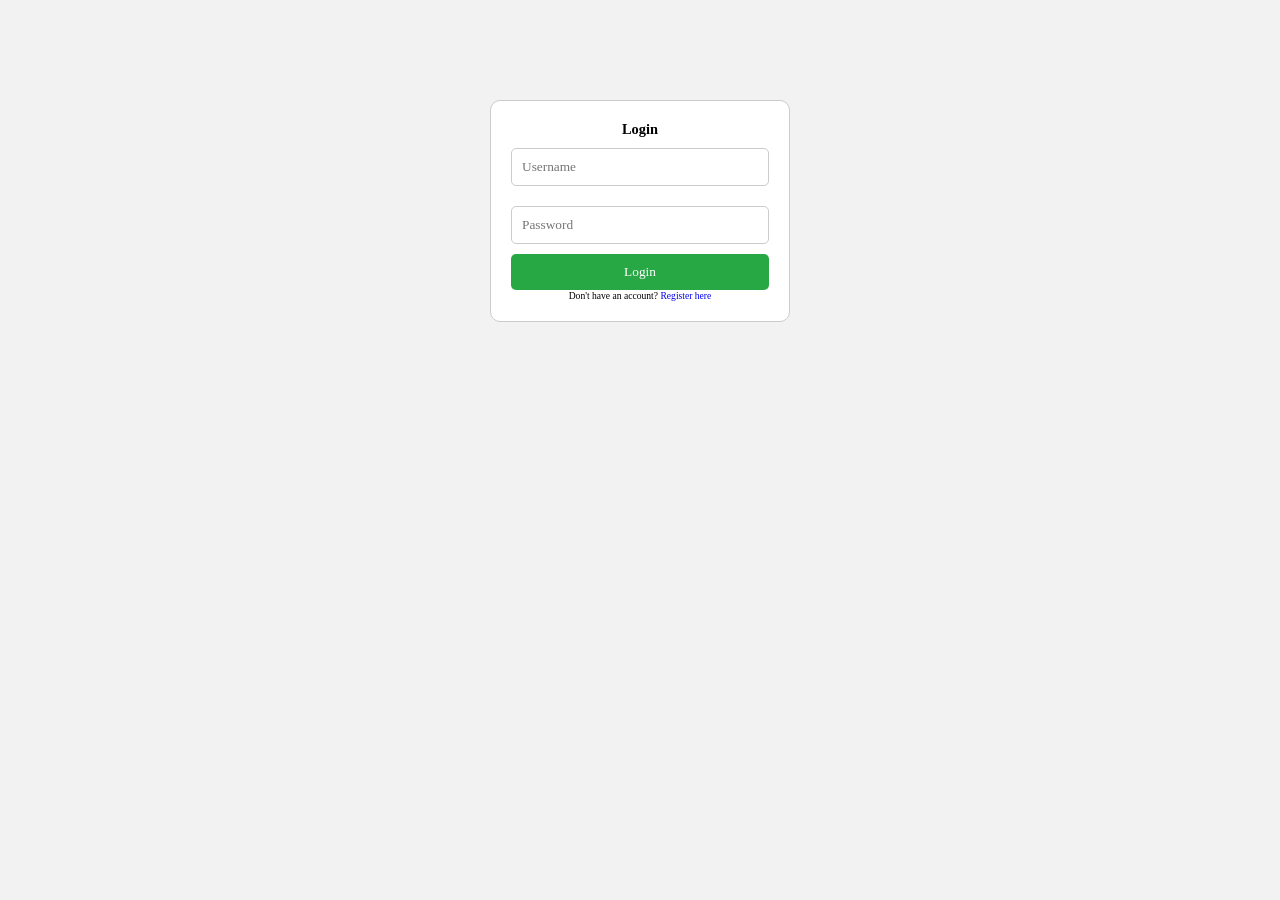
<file: login.html>
<!DOCTYPE html>
<html lang="en">
<head>
  <meta charset="UTF-8">
  <meta name="viewport" content="width=device-width, initial-scale=1.0">
  <title>Login</title>
  <link rel="stylesheet" href="style.css">
</head>
<body>
  <div class="login-container">
    <h2>Login</h2>
    <form id="loginForm" action="login.php" method="POST">
      <input type="text" name="username" placeholder="Username" required>
      <input type="password" name="password" placeholder="Password" required>
      <button type="submit">Login</button>
    </form>
    <p>Don't have an account? <a href="register.html">Register here</a></p>
  </div>
</body>
</html>
</file>
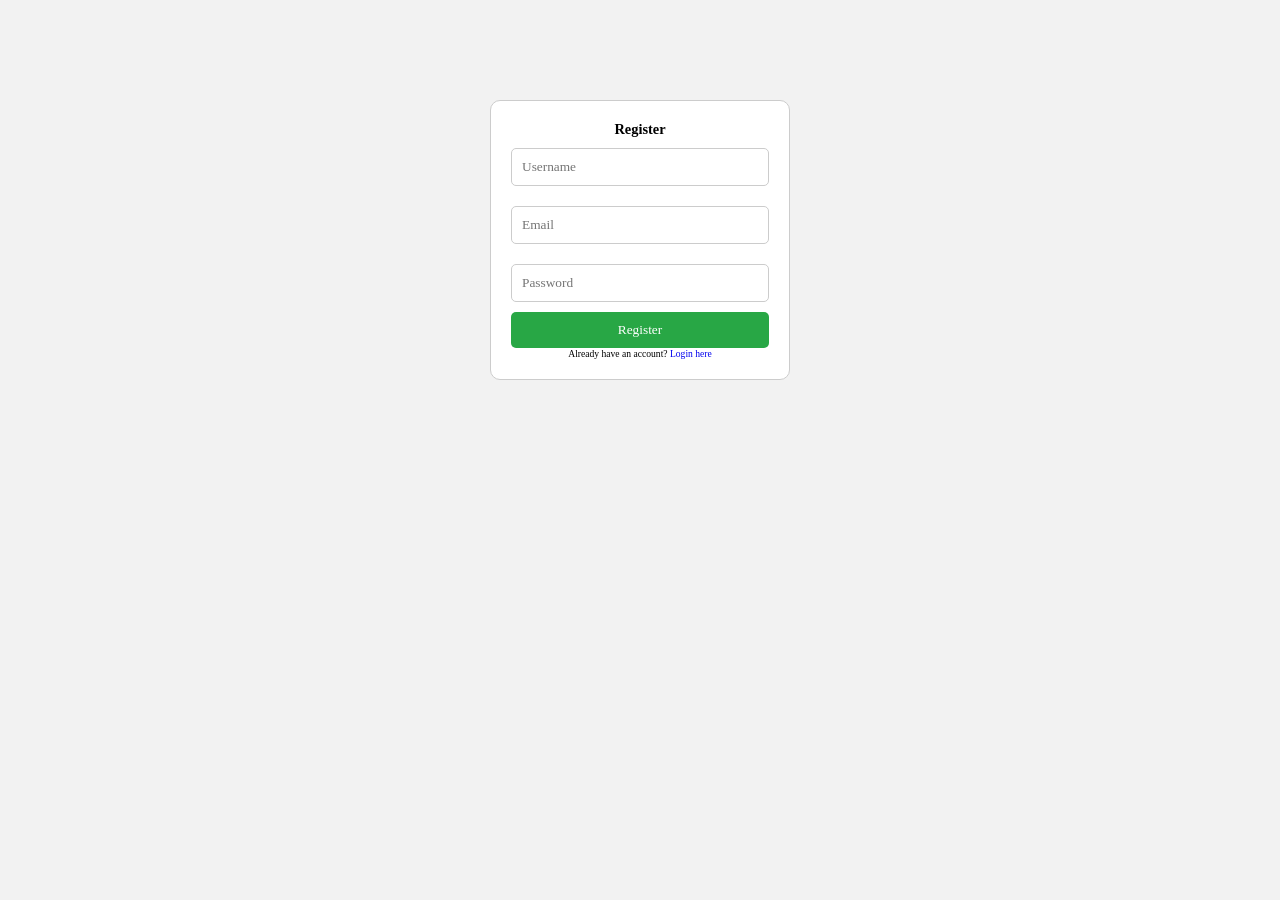
<file: register.html>
<!DOCTYPE html>
<html lang="en">
<head>
  <meta charset="UTF-8">
  <title>Register</title>
  <link rel="stylesheet" href="style.css">
</head>
<body>
  <div class="login-container">
    <h2>Register</h2>
    <form action="register.php" method="POST">
      <input type="text" name="username" placeholder="Username" required>
      <input type="email" name="email" placeholder="Email" required>
      <input type="password" name="password" placeholder="Password" required>
      <button type="submit">Register</button>
    </form>
    <p>Already have an account? <a href="login.html">Login here</a></p>
  </div>
</body>
</html>
</file>
<file: style.css>
*{
    margin:0;
    padding:0;
    box-sizing:border-box;
    font-family:Verdana;
  }
  
  html{ 
    font-size: 60%; 
    margin: 0;
    padding: 0;
    overflow-x: hidden; 
    width: 100%;  
  }
  
  body{
    width:100%;
    height:100vh;
    background:#f2f2f2;
    margin: 0;
    padding: 0;
    overflow-x: hidden; 
  }
  
  header {
    background:#838bfa;
    height: 80px;
  }


   /* navigation bar */
  header nav {
    width:100vw;
    height: 80px;
    display:flex;
    justify-content:space-between;
    align-items:center;
    padding:20px;
  }
  
  
  .logo{
    width: 30%;
    float: left;
    text-align: left;
    line-height: 100px;
  }

  .logo a{
    text-decoration: none;
    font-size: 30px;
    font-family: 'Trebuchet MS', 'Lucida Sans Unicode', 'Lucida Grande', 'Lucida Sans', Arial, sans-serif;
    color: #f3f3f3;
    letter-spacing: 1px;
  }
  
  nav form {
  
    display:flex;
    justify-content:space-around;
  
  }
  
  nav input ,  nav button , .recipe_card button{
    padding:10px;
    margin-right:10px;
    border:none;
    border-radius:5px;
    outline:none;
  }
  
  nav input {
    flex-grow:1;
    padding-left:10px;
    font-size:16px;
  }
  
  nav button {
    width:100px;
    font-size:4vh;
    display:flex;
    justify-content:center;
    align-items:center;
    text-transform:capitalize;
    background:#f34843;
    background:#838bfa;
    color:#f8f8f8;
    transition: transform .2s ease-in-out;
  }
  
  nav button:hover , .recipe_card button:hover {
     transform: scale(.95);
  }

  .login-container {
    width: 300px;
    margin: 100px auto;
    padding: 20px;
    text-align: center;
    border: 1px solid #ccc;
    border-radius: 10px;
    background: #fff;
}

input {
    width: 100%;
    padding: 10px;
    margin: 10px 0;
    border: 1px solid #ccc;
    border-radius: 5px;
}

button {
    width: 100%;
    padding: 10px;
    background: #28a745;
    color: white;
    border: none;
    border-radius: 5px;
    cursor: pointer;
}

a {
    text-decoration: none;
}

.login-btn a {
    color: white; 
}

 /* Footer Section */
  .footer {
    flex: 1;
    background-color: #343a40; 
    color: #ffffff; 
    text-align: center;
    padding: 20px 0;
    font-size: 15px;
    border-top: 3px solid #838bfa; 
  }

 /* Banner Section */
 .banner {
    width: 100%;
    max-width: 100%;
    overflow: hidden;
    margin: 0 auto; 
  }
  
  .banner img {
    width: 100%;
    height: auto; 
    display: block; 
  }


  /* About Us Section */
  .about-us {
    width: 80%;
    max-width: 1200px;
    margin: 0 auto;
    text-align: center;
    padding: 40px;
  }
  
  .about-us h1 {
    font-size: 30px;
    margin-bottom: 20px;
  }
  
  .content {
    display: flex;
    gap: 20px;
    justify-content: center;
    align-items: flex-start;
  }
  
  .image-placeholder {
    flex: 1;
    height: 250px;
    display: flex;
    justify-content: center;
    align-items: center;
    border-radius: 10px;
    overflow: hidden;
    background-color: #ddd;
  }
  
  .image-placeholder img {
    width: 100%;
    height: 100%;
    object-fit: cover;
  }
  
  .description {
    flex: 1;
    background-color: #fff;
    padding: 15px;
    border-radius: 10px;
    box-shadow: 0 4px 6px rgba(0, 0, 0, 0.1);
  }
  
  .description h3 {
    font-size: 20px;
    margin-bottom: 20px;
  }
  
  .description p {
    font-size: 12.9px;
    color: #666;
  }

  
  /* preloader & error handling */
  .preloader {
    position:fixed;
    top:0;
    width:100vw;
    height:100vh;
    background:#fefef9;
    display:flex;
    justify-content:center;
    align-items: center;
    transition: opacity .75s  visibility .75s ;
  }
  
  .preloader_hidden{
    opacity:0;
    visibility:hidden;
  }
  
  .preloader .loader_img{
    width:80%;
    height:50%;
    object-fit:cover;
  }
  
  .loader_img{
    width:100%;
    height:100%;
  }
  
  .errormsg{
     width:90%;
     padding:20px;
     font-size:24px;
     border-radius:.50px;
     background:rgba(255, 10, 10, .2);
     line-height:1rem;
     color:rgba(255, 10, 10, .6);
  
  
  }
  
  
  
    /* main section start */

   /* Latest Recipes Section */
   .latest-recipes {
    padding: 30px;
    text-align: center;
   }

   .latest-recipes h3 {
    font-size: 30px;
    margin-bottom: 20px;
    text-align: center;
   }

   .recipes-container {
    display: flex;
    flex-wrap: wrap;
    justify-content: center;
    gap: 20px;
}

.recipe_card {
    width: 250px;
    border: 1px solid #ddd;
    border-radius: 10px;
    overflow: hidden;
    background-color: #fff;
    text-align: center;
    box-shadow: 2px 2px 10px rgba(0, 0, 0, 0.1);
}

.recipe_card img {
    width: 100%;
    height: auto;
    display: block;
}

.recipe_description {
    padding: 10px;
}



  
  .recipes_container {
     width:90%;
     margin-top:30px;
     row-gap:100px;
     column-gap:20px;
     display:flex;
     justify-content:flex-start;
     align-items:left;
     place-items:center;
     flex-wrap:wrap;
     margin-left:50px;
  }
  
  .recipes_container h1{
     font-size:30px;
  }
  
  
  
  .recipe_card{
     flex-basis:30%;
     height:80vh;
     padding-bottom:20px;
     box-shadow: 0 0 10px .20px
     rgba(32,32,32 , .1);
     display:flex;
     justify-content:center;
     align-items:center;
     flex-direction:column;
     margin-right:10px;
     border-radius: .70px;
     overflow: hidden;
     transition: all .2s ease-in-out;
  }
  
  .recipe_card:hover{
     transform : scale(1.02);
  }
  
  .recipe_card img{
     width:100%;
     height:40vh;
     background-size:100% 100%;
  }
  
  .recipe_card h2 {
     margin-top:7px;
     font-size:15px;
     font-size:5vh;
     color:#343434;
  }
  
  .recipe_card h3{
     margin-top: 1vh;
     color:#646464;
     font-weight:500!important;
     font-size:15px;
     font-size:4vh;
  }
  
  .recipe_card h5{
     font-size:3.2vh;
     color:#646464;
     font-weight:300;
     line-height:50px;
  }
  
  
  .recipe_card span{
     color:#171717;
     font-weight:700;
  }
  
  .recipe_card button {
     padding:10px;
     width:200px;
     font-size:12px;
     text-transform:uppercase;
     background:#838bfa;
     color:#fcfcfc;
     font-weight:800;
     transition: transform .2s ease-in-out;
  }
  
  .recipe_description {
     padding:10px;
     display:flex;
     justify-content:center;
     align-items:center;
     flex-direction:column;
  }
  
  
  .recipe_details{
     width:500px;
     height:360px;
     overflow-y:scroll;
     padding:50px;
     position:fixed;
     top:50%;
     left:50%;
     border-radius:.70px;
     transform: translate(-50%  , -50%);
     background:#f8f8f8;
     box-shadow:
     0 0 .50px .10px rgba(0,0,0,.2);
     transition:all .2s ease-in-out;
     background:#fff;
     display:none;
  }
  
  .recipe_details::-webkit-scrollbar{
     width:.60px;
  }
  
  .recipe_details::-webkit-scrollbar-thumb{
     background: #838bfa;
     border-radius:.50px;
  }
  
  .fa-window-close{
     font-size:27px;
     position:absolute;
     top:5%;
      right:5%;
     color:#f34843;
  }
  
  .recipe_content{
     width:85%;
     position:absolute;
     top:10%;
     color:#222222;
  }
  
  
  .recipe_name{
     font-size:35px!important;
     margin-bottom:.50px;
     color:#838bfa;
  }
  
  .recipe_content ul {
     padding:10px;
  }
  .recipe_content  h2 {
     color:#353555;
     font-size:20px;
     text-transform:capitalize;
  }
  
  .recipe_content ul li{
     margin-top:10px;
     margin-right:20px;
     color: #454555;
     font-size:18px;
     line-height:30px;
     font-weight:300;
     flex-basis:45%;
     white-space:pre-line;
  }
  .recipe_content ul li:last-child {
     padding-bottom:20px;
  }
  
  .instructions {
     width:95%;
     font-size:17px;
     margin-top:20px;
     transform:translateX(-30px);
  }
  
  .instructions p{
     color:#305070;
     line-height:30px;
     white-space:pre-line;
     padding-bottom:20px;
  }
  
  /* smartphone responsive */
  
  @media only screen and (max-width:768px){
  
    html{
       font-size:30%;
    }
  
    header {
       padding-bottom:10px;
    }
    header nav{
       flex-direction:column;
    }
  
    header nav h1 {
       font-size:3vh;
    }
  
    nav form {
       width:80%;
       margin-top:20px;
    }
  
    nav input , nav button{
       padding:15px;
       font-size:27px;
    }
  
  
  .recipes_container {
     padding:50px;
  }
  
  
  .recipe_card{
     flex-basis:100%;
     height:50vh;
     margin-bottom:100px;
     display:flex;
     justify-content:center;
     align-items:center;
  }
  
  
  .recipe_card img{
     width:100%;
     height:30vh;
     background-size:100% 100%;
  }
  
  .recipe_card h2 {
     font-size:18px;
     font-size:3vh;
  }
  
  .recipe_card h3{
     font-size:15px;
     font-size:2.2vh;
     margin-bottom:1vh;
  }
  
  .recipe_card h5{
     line-height:50px;
     font-size:1.8vh;
     margin-bottom:2vh;
  }
  
  .view_recipeBtn {
     width:70vw!important;
     font-size:27px!important;
     padding:20px!important;
  }
  
  .recipe_details{
     width:700px;
     height:900px;
     overflow-y:scroll;
     padding:20px;
     position:fixed;
     top:50%;
     left:50%;
     border-radius:.70px;
     transform: translate(-50%  , -50%);
     background:#f8f8f8;
     box-shadow:
     0 0 .5rem .1rem rgba(0,0,0,.2);
     transition:all .2s ease-in-out;
  
  }
  
  .fa-window-close{
     font-size:57px;
     position:absolute;
      right:5%;
     color:#f34843;
  }
  
  .recipe_content{
     width:80%;
     height:40vh;
     padding:50px;
     position:absolute;
     top:10%;
     color:#222222;
  }
  
  .recipe_name{
     font-size:4.5rem!important;
     color:#838bfa;
     position:absolute;
     top:-10%;
     margin-bottom:10px;
  }
  
  .recipe_content  h2 {
     color:#353555;
     font-size:40px;
     text-transform:capitalize;
  }
  
  .recipe_content ul li{
     margin-top:20px;
     color: #454555;
     font-size:32px;
     line-height:50px;
     font-weight:300;
     flex-basis:80%;
  }
  
  .instructions {
     width:75vw!important;
     white-space:pre-line;
  }
  
  .instructions p{
     color:#305070;
     font-size:30px;
     line-height:50px;
  }
  
  
  }
  
  /* tablet responsive */
  
  @media only screen and (min-height:980px){
     html{
        font-size:90%;
     }
  
     header nav h1{
       font-size:1.5vh; 
     }
  
  
  
  nav button {
    font-size:1.6vh;
     }
  
  
     .recipes_container {
       width:92%;
     }
  
     .recipe_card{
        flex-basis:45%;
        height:30vh;
     }
  
  .recipe_card img{
     width:100%;
     height:16vh;
     background-size:100% 100%;
  }
  
  .recipe_card h2 {
     font-size:18px;
     font-size:2vh;
  }
  
  .recipe_card h3{
     font-size:15px;
     font-size:1.2vh;
  }
  
  .recipe_card h5{
     font-size:1.1vh;
     line-height:50px;
  }
  
     .recipe_details{
        width:600px;
        height:900px;
     }
  
     .recipe_details .fa-window-close{
        font-size:50px;
     }
  
     .recipe_name {
        font-size:40px!important;
     }
     .recipe_content h2 {
        font-size:25px;
        margin-top:20px;
     }
  
     .recipe_content ul li{
        font-size:27px;
        line-height:50px;
     }
  
  .instructions {
     width:90%;
     font-size:27px;
     white-space:pre-line;
  }
  
  .instructions p{
     color:#305070;
     line-height:50px;
  }
  
  
  }
</file>
